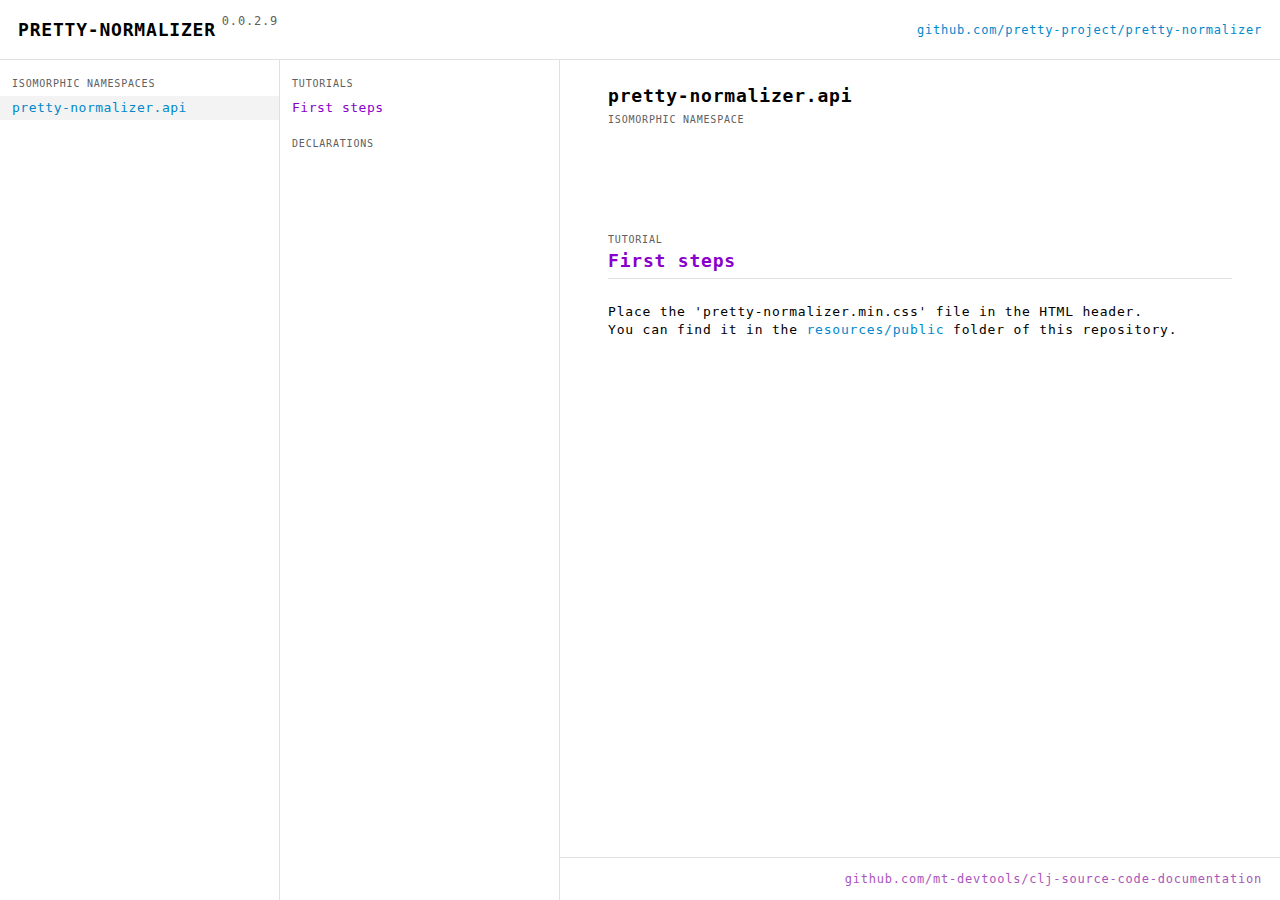
<file: docs/cljc/pretty-normalizer/api.html>
<!DOCTYPE html>
<html><html><head><link href="https://fonts.googleapis.com/css2?family=Montserrat:wght@100;200;300;400;500;600;700;800;900&amp;display=swap" rel="stylesheet"><style type="text/css">body{font-family:Montserrat;margin:0 0 0 560px;padding:60px 48px}div{box-sizing:border-box}pre{display:block;margin:0;letter-spacing:.8px}.scroll-container{flex-grow:1;overflow-y:auto}a,a:active,a:hover,a:visited{display:block;text-decoration:none}a.inline-link{display:inline-block}a.inline-link:hover{text-decoration:underline}.button{font-size:13px;letter-spacing:.5px;line-height:18px;padding:3px 12px;white-space:inherit}.button:hover{background-color:#f0f0f0}.button--active{background-color:#f3f3f3}.button--active:hover{background-color:#f0f0f0}.text--xs{font-size:10px;line-height:24px;text-transform:uppercase}.text--s{font-size:12px;line-height:18px}.text--m{font-size:13px;line-height:18px}.color--basic{color:#303030}.color--primary{color:#0088cc}.color--secondary{color:#8800cc}.color--muted{color:#606060}.color--warning{color:#883300}.collapsible-wrapper{display:flex;flex-direction:column}.collapsible-button{cursor:pointer;font-weight:500;position:relative;user-select:none;width:fit-content}.collapsible-button:hover{color:#888}.collapsible-button::after{align-items:center;content:'▼';display:flex;font-size:8px;justify-content:center;position:absolute;height:24px;right:-24px;top:0;width:24px}.collapsible-wrapper[data-expanded="true"] .collapsible-button::after{content:'▲'}.collapsible-wrapper .content-block--box{display:none}.collapsible-wrapper[data-expanded="true"] .content-block--box{display:block}#top-bar{background-color:#ffffff;border-bottom:1px solid #e0e0e0;display:flex;gap:6px;height:60px;left:0;padding-left:18px;position:fixed;top:0;width:100%}#top-bar--library-uri{font-size:12px;line-height:60px;padding:0 18px;position:absolute;right:0;top:0}#top-bar--library-uri:hover{background-color:#f0f0f0}#top-bar--library-name{font-size:18px;font-weight:600;line-height:60px;text-transform:uppercase}#top-bar--author-name{font-size:12px}#top-bar--library-version{font-size:12px;line-height:18px;margin-top:12px}#bottom-bar{background-color:white;border-top:1px solid #e0e0e0;bottom:0;display:flex;justify-content:right;left:0;position:fixed;width:100%}#bottom-bar--credits-link{color:#aa55bb;font-size:12px;letter-spacing:.8px;line-height:42px;padding:0 18px}#bottom-bar--credits-link:hover{background-color:#f0f0f0}#primary-list{background-color:#fff;border-right:1px solid #e0e0e0;display:flex;flex-direction:column;height:calc(100vh - 60px);left:0;padding:12px 0 54px 0;position:fixed;top:60px;width:280px}#secondary-list{background-color:#fff;border-right:1px solid #e0e0e0;display:flex;flex-direction:column;height:calc(100vh - 60px);left:280px;padding:12px 0 54px 0;position:fixed;top:60px;width:280px}#primary-list,#secondary-list{z-index:9999}#primary-list .text--xs,#secondary-list .text--xs{padding-left:12px}.primary-list--container,.secondary-list--container{margin-bottom:12px}#namespace-header--title{font-size:18px;font-weight:600;line-height:24px;margin-top:24px}#declarations{display:flex;flex-direction:column}.declaration--wrapper{padding-top:96px}.declaration--name{border-bottom:1px solid #e0e0e0;font-size:18px;font-weight:600;line-height:18px;padding-bottom:8px;margin-bottom:12px}.tutorial--wrapper{padding-top:96px}.tutorial--name{border-bottom:1px solid #e0e0e0;font-size:18px;font-weight:600;line-height:18px;padding-bottom:8px;margin-bottom:12px}.content-blocks{display:flex;flex-direction:column}.content-block--separator{height:12px}.content-block--label{display:flex;gap:4px;line-height:24px}.content-block--box{background-color:#fafafa;color:#333;line-height:16px;margin:0;padding:12px 8px}.content-block--preview-image{border:1px solid #dedede;display:block;max-height:480px;max-width:640px;min-height:48px;min-width:64px}</style><script type="text/javascript">function toggleCollapsible(collapsibleId){collapsible=document.getElementById(collapsibleId);if(collapsible.dataset.expanded==='true'){collapsible.dataset.expanded='false';}else{collapsible.dataset.expanded='true';}}</script></head><body><div id="primary-list"><div class="scroll-container"><div class="primary-list--container"><pre class="text--xs color--muted">Isomorphic namespaces</pre><a href="https://pretty-project.github.io/pretty-normalizer/cljc/pretty-normalizer/api.html"><pre class="button color--primary button--active">pretty-normalizer.api</pre></a></div></div></div><div id="secondary-list"><div class="scroll-container"><div class="secondary-list--container"><pre class="text--xs color--muted">Tutorials</pre><a href="#first-steps"><pre class="button color--secondary">First steps</pre></a></div><div class="secondary-list--container"><pre class="text--xs color--muted">Declarations</pre></div></div></div><div id="namespace-header"><pre id="namespace-header--title">pretty-normalizer.api</pre><pre class="text--xs color--muted">Isomorphic namespace</pre></div><div id="tutorials--wrapper"><div id="tutorials"><div class="tutorial--wrapper" id="first-steps"><pre class="text--xs color--muted">Tutorial</pre><pre class="tutorial--name color--secondary">First steps</pre><div class="content-blocks"><div class="content-block--separator"></div><div class="content-block"><pre class="text--m color--default">Place the 'pretty-normalizer.min.css' file in the HTML header.<br>You can find it in the <a class="inline-link color--primary" href="https://github.com/pretty-project/pretty-normalizer/tree/release/resources/public">resources/public</a> folder of this repository.</pre></div></div></div></div></div><div id="declarations--wrapper"><div id="declarations"></div></div><div id="top-bar"><pre id="top-bar--library-name">pretty-normalizer</pre><pre class="color--muted" id="top-bar--library-version">0.0.2.9</pre><a href="https://github.com/pretty-project/pretty-normalizer" id="top-bar--library-uri"><pre class="color--primary">github.com/pretty-project/pretty-normalizer</pre></a></div><div id="bottom-bar"><a href="https://github.com/mt-devtools/clj-source-code-documentation" id="bottom-bar--credits-link"><pre>github.com/mt-devtools/clj-source-code-documentation</pre></a></div></body></html></html>
</file>
